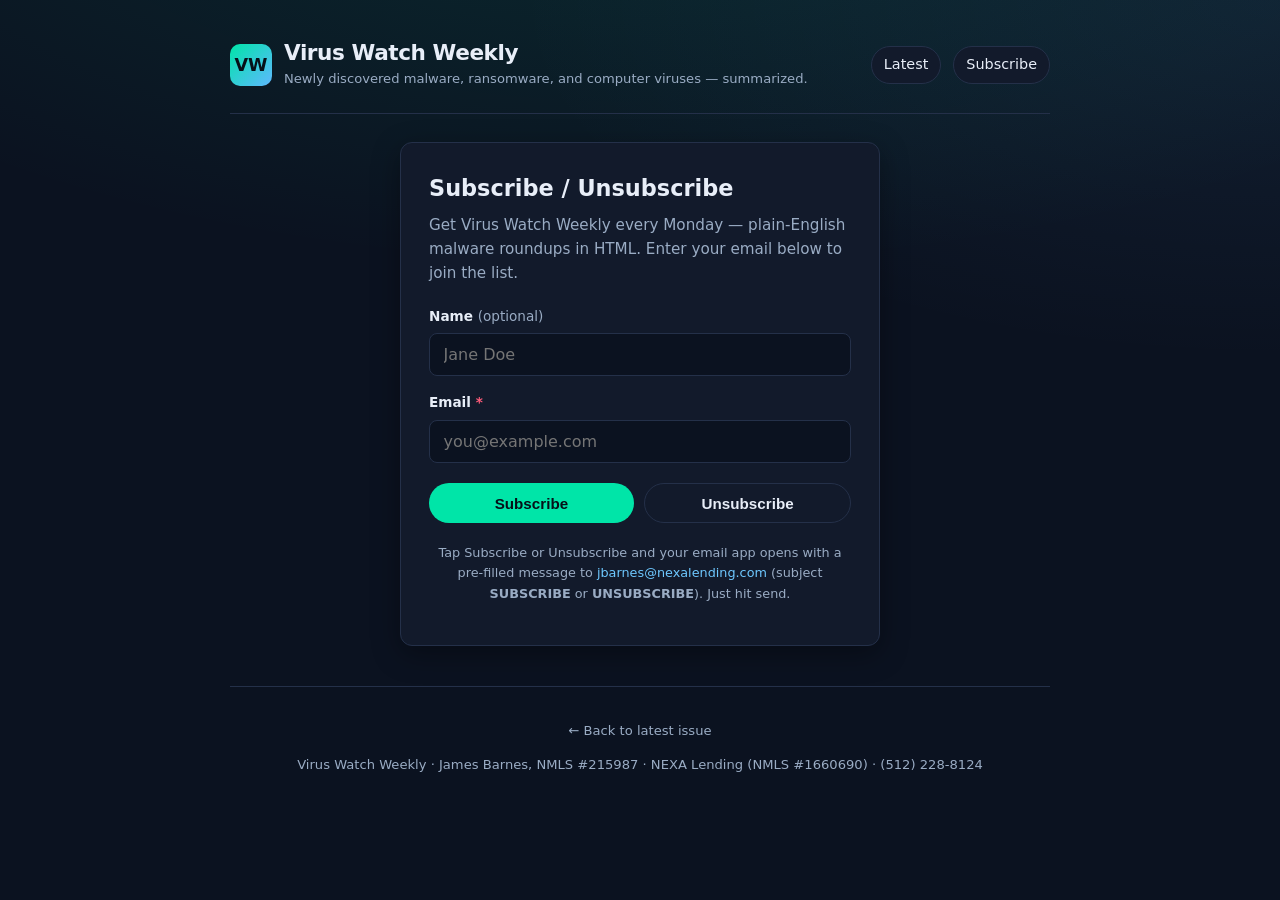
<file: subscribe.html>
<!DOCTYPE html>
<html lang="en">
<head>
  <meta charset="utf-8" />
  <meta name="viewport" content="width=device-width, initial-scale=1" />
  <title>Subscribe — Virus Watch Weekly</title>
  <meta name="description" content="Subscribe or unsubscribe from Virus Watch Weekly." />
  <meta property="og:type" content="website" />
  <meta property="og:title" content="Subscribe — Virus Watch Weekly" />
  <meta property="og:description" content="Plain-English malware and computer-virus alerts from James Barnes, NEXA Lending." />
  <meta property="og:image" content="https://jbarnes1960.github.io/virus-watch-weekly/assets/brand/og-image.png" />
  <link rel="stylesheet" href="assets/style.css" />
</head>
<body>
  <div class="wrap">
    <header class="site-header">
      <div class="brand">
        <div class="brand-mark" aria-hidden="true">VW</div>
        <div>
          <h1>Virus Watch Weekly</h1>
          <p class="tagline">Newly discovered malware, ransomware, and computer viruses — summarized.</p>
        </div>
      </div>
      <nav class="nav-links" aria-label="Site">
        <a href="index.html">Latest</a>
        <a href="subscribe.html">Subscribe</a>
      </nav>
    </header>

    <div class="form-card">
      <h2>Subscribe / Unsubscribe</h2>
      <p class="lead">
        Get Virus Watch Weekly every Monday — plain-English malware roundups in HTML.
        Enter your email below to join the list.
      </p>

      <form id="subscribe-form" novalidate>
        <div class="form-group">
          <label for="name">Name <span style="color:var(--text-muted);font-weight:400">(optional)</span></label>
          <input type="text" id="name" name="name" autocomplete="name" placeholder="Jane Doe" />
        </div>
        <div class="form-group">
          <label for="email">Email <span style="color:var(--danger)">*</span></label>
          <input type="email" id="email" name="email" required autocomplete="email" placeholder="you@example.com" />
        </div>
        <div class="form-actions">
          <button type="submit" class="btn">Subscribe</button>
          <button type="button" class="btn btn-secondary" id="unsubscribe-btn">Unsubscribe</button>
        </div>
      </form>

      <div id="form-message" class="msg" role="status" aria-live="polite"></div>

      <p class="hint">
        Tap Subscribe or Unsubscribe and your email app opens with a pre-filled message to
        <a href="mailto:jbarnes@nexalending.com?subject=SUBSCRIBE">jbarnes@nexalending.com</a>
        (subject <strong>SUBSCRIBE</strong> or <strong>UNSUBSCRIBE</strong>). Just hit send.
      </p>
    </div>

    <footer class="site-footer">
      <p><a href="index.html">← Back to latest issue</a></p>
      <p>Virus Watch Weekly · James Barnes, NMLS #215987 · NEXA Lending (NMLS #1660690) · <a href="tel:+15122288124">(512) 228-8124</a></p>
    </footer>
  </div>
  <script src="assets/newsletter.js"></script>
</body>
</html>
</file>
<file: assets/style.css>
/* Virus Watch Weekly — dark cyber-security aesthetic */
:root {
  --bg: #0b1220;
  --bg-elevated: #121a2b;
  --bg-card: #162033;
  --border: #243049;
  --text: #e8eef8;
  --text-muted: #9aacC4;
  --accent: #00e5a8;
  --accent-dim: #00b884;
  --danger: #ff5c7a;
  --warn: #ffb020;
  --low: #5bb8ff;
  --link: #6ec8ff;
  --radius: 12px;
  --shadow: 0 8px 28px rgba(0, 0, 0, 0.35);
  --font: "Segoe UI", system-ui, -apple-system, Roboto, Helvetica, Arial, sans-serif;
  --mono: ui-monospace, "Cascadia Code", "SF Mono", Consolas, monospace;
}

*, *::before, *::after { box-sizing: border-box; }

html { scroll-behavior: smooth; }

body {
  margin: 0;
  font-family: var(--font);
  background: var(--bg);
  color: var(--text);
  line-height: 1.6;
  min-height: 100vh;
  background-image:
    radial-gradient(ellipse 80% 50% at 50% -20%, rgba(0, 229, 168, 0.12), transparent),
    radial-gradient(ellipse 60% 40% at 100% 0%, rgba(94, 184, 255, 0.08), transparent);
}

a { color: var(--link); text-decoration: none; }
a:hover { text-decoration: underline; color: var(--accent); }

.wrap {
  max-width: 860px;
  margin: 0 auto;
  padding: 1.5rem 1.25rem 3rem;
}

/* Header / Hero */
.site-header {
  display: flex;
  flex-wrap: wrap;
  align-items: center;
  justify-content: space-between;
  gap: 1rem;
  padding: 1rem 0 1.5rem;
  border-bottom: 1px solid var(--border);
  margin-bottom: 1.75rem;
}

.brand {
  display: flex;
  align-items: center;
  gap: 0.75rem;
}

.brand-mark {
  width: 42px;
  height: 42px;
  border-radius: 10px;
  background: linear-gradient(135deg, var(--accent), #5eb8ff);
  display: grid;
  place-items: center;
  font-weight: 800;
  color: #061018;
  font-size: 1.1rem;
  flex-shrink: 0;
}

.brand h1 {
  margin: 0;
  font-size: 1.35rem;
  letter-spacing: -0.02em;
  line-height: 1.2;
}

.brand .tagline {
  margin: 0.15rem 0 0;
  font-size: 0.82rem;
  color: var(--text-muted);
}

.nav-links {
  display: flex;
  gap: 0.75rem;
  flex-wrap: wrap;
}

.nav-links a {
  font-size: 0.9rem;
  padding: 0.4rem 0.75rem;
  border: 1px solid var(--border);
  border-radius: 999px;
  color: var(--text);
  background: var(--bg-elevated);
  text-decoration: none;
}

.nav-links a:hover {
  border-color: var(--accent);
  color: var(--accent);
  text-decoration: none;
}

.hero {
  background: var(--bg-elevated);
  border: 1px solid var(--border);
  border-radius: var(--radius);
  padding: 1.5rem 1.5rem 1.35rem;
  margin-bottom: 2rem;
  box-shadow: var(--shadow);
}

.hero-meta {
  display: flex;
  flex-wrap: wrap;
  gap: 0.5rem 1rem;
  font-size: 0.85rem;
  color: var(--text-muted);
  margin-bottom: 0.75rem;
}

.badge {
  display: inline-block;
  padding: 0.15rem 0.55rem;
  border-radius: 999px;
  font-size: 0.75rem;
  font-weight: 700;
  letter-spacing: 0.03em;
  text-transform: uppercase;
}

.badge-issue {
  background: rgba(0, 229, 168, 0.15);
  color: var(--accent);
  border: 1px solid rgba(0, 229, 168, 0.35);
}

.hero h2 {
  margin: 0 0 0.5rem;
  font-size: 1.65rem;
  letter-spacing: -0.02em;
}

.hero .intro {
  margin: 0;
  color: var(--text-muted);
  font-size: 1rem;
}

/* Sections */
section {
  margin-bottom: 2.25rem;
}

section > h3 {
  margin: 0 0 1rem;
  font-size: 1.15rem;
  display: flex;
  align-items: center;
  gap: 0.5rem;
}

section > h3::before {
  content: "";
  width: 4px;
  height: 1.1em;
  background: var(--accent);
  border-radius: 2px;
}

/* Story cards */
.stories {
  display: flex;
  flex-direction: column;
  gap: 1rem;
}

.story {
  background: var(--bg-card);
  border: 1px solid var(--border);
  border-radius: var(--radius);
  padding: 1.15rem 1.25rem;
  transition: border-color 0.15s ease;
}

.story:hover { border-color: rgba(0, 229, 168, 0.4); }

.story-header {
  display: flex;
  flex-wrap: wrap;
  align-items: flex-start;
  justify-content: space-between;
  gap: 0.5rem;
  margin-bottom: 0.5rem;
}

.story h4 {
  margin: 0;
  font-size: 1.05rem;
  flex: 1;
  min-width: 200px;
}

.severity {
  font-size: 0.72rem;
  font-weight: 800;
  text-transform: uppercase;
  letter-spacing: 0.04em;
  padding: 0.2rem 0.55rem;
  border-radius: 6px;
  white-space: nowrap;
}

.severity-high {
  background: rgba(255, 92, 122, 0.18);
  color: var(--danger);
  border: 1px solid rgba(255, 92, 122, 0.4);
}

.severity-med, .severity-medium {
  background: rgba(255, 176, 32, 0.18);
  color: var(--warn);
  border: 1px solid rgba(255, 176, 32, 0.4);
}

.severity-low {
  background: rgba(91, 184, 255, 0.15);
  color: var(--low);
  border: 1px solid rgba(91, 184, 255, 0.35);
}


/* Plain-English callout (non-technical explainer) */
.plain-english {
  margin: 0.65rem 0 0.85rem;
  padding: 0.75rem 0.9rem;
  background: rgba(0, 229, 168, 0.08);
  border: 1px solid rgba(0, 229, 168, 0.28);
  border-left: 4px solid var(--accent);
  border-radius: 8px;
}

.plain-english-label {
  font-size: 0.72rem;
  font-weight: 800;
  letter-spacing: 0.05em;
  text-transform: uppercase;
  color: var(--accent);
  margin-bottom: 0.35rem;
}

.plain-english p {
  margin: 0;
  font-size: 0.92rem;
  color: var(--text);
  line-height: 1.55;
}

.malware-name {
  font-family: var(--mono);
  font-size: 0.8rem;
  color: var(--accent);
  margin-bottom: 0.5rem;
}

.story p {
  margin: 0.4rem 0;
  font-size: 0.95rem;
  color: var(--text);
}

.story-meta {
  display: grid;
  gap: 0.35rem;
  margin: 0.75rem 0 0.5rem;
  font-size: 0.85rem;
  color: var(--text-muted);
}

.story-meta strong {
  color: var(--text);
  font-weight: 600;
}

.story-source {
  margin-top: 0.65rem;
  font-size: 0.85rem;
}

/* Quick hits */
.quick-hits {
  list-style: none;
  padding: 0;
  margin: 0;
}

.quick-hits li {
  position: relative;
  padding: 0.65rem 0.75rem 0.65rem 1.5rem;
  border-bottom: 1px solid var(--border);
  color: var(--text-muted);
  font-size: 0.95rem;
}

.quick-hits li:last-child { border-bottom: none; }

.quick-hits li::before {
  content: "▸";
  position: absolute;
  left: 0.35rem;
  color: var(--accent);
}

.quick-hits-box {
  background: var(--bg-elevated);
  border: 1px solid var(--border);
  border-radius: var(--radius);
  overflow: hidden;
}

/* Sources */
.sources-note {
  font-size: 0.9rem;
  color: var(--text-muted);
  background: var(--bg-elevated);
  border: 1px solid var(--border);
  border-radius: var(--radius);
  padding: 1rem 1.15rem;
}

/* CTA */
.cta {
  background: linear-gradient(135deg, rgba(0, 229, 168, 0.12), rgba(94, 184, 255, 0.1));
  border: 1px solid rgba(0, 229, 168, 0.35);
  border-radius: var(--radius);
  padding: 1.5rem;
  text-align: center;
}

.cta h3 {
  margin: 0 0 0.4rem;
  font-size: 1.2rem;
}

.cta h3::before { display: none; }

.cta p {
  margin: 0 0 1rem;
  color: var(--text-muted);
  font-size: 0.95rem;
}

.btn {
  display: inline-block;
  padding: 0.65rem 1.35rem;
  background: var(--accent);
  color: #061018 !important;
  font-weight: 700;
  border-radius: 999px;
  border: none;
  cursor: pointer;
  font-size: 0.95rem;
  text-decoration: none !important;
  transition: background 0.15s ease, transform 0.1s ease;
}

.btn:hover {
  background: #33f0bc;
  transform: translateY(-1px);
}

.btn-secondary {
  background: transparent;
  color: var(--text) !important;
  border: 1px solid var(--border);
}

.btn-secondary:hover {
  border-color: var(--accent);
  color: var(--accent) !important;
  background: transparent;
}

/* Footer */
.site-footer {
  margin-top: 2.5rem;
  padding-top: 1.25rem;
  border-top: 1px solid var(--border);
  font-size: 0.82rem;
  color: var(--text-muted);
  text-align: center;
}

.site-footer a { color: var(--text-muted); }
.site-footer a:hover { color: var(--accent); }

.archive-list {
  list-style: none;
  padding: 0;
  margin: 0;
}

.archive-list li {
  padding: 0.55rem 0;
  border-bottom: 1px solid var(--border);
}

/* Subscribe page */
.form-card {
  background: var(--bg-elevated);
  border: 1px solid var(--border);
  border-radius: var(--radius);
  padding: 1.75rem;
  box-shadow: var(--shadow);
  max-width: 480px;
  margin: 0 auto;
}

.form-card h2 {
  margin: 0 0 0.35rem;
  font-size: 1.4rem;
}

.form-card .lead {
  margin: 0 0 1.25rem;
  color: var(--text-muted);
  font-size: 0.95rem;
}

.form-group {
  margin-bottom: 1rem;
}

.form-group label {
  display: block;
  font-size: 0.85rem;
  font-weight: 600;
  margin-bottom: 0.35rem;
}

.form-group input {
  width: 100%;
  padding: 0.7rem 0.85rem;
  border-radius: 8px;
  border: 1px solid var(--border);
  background: var(--bg);
  color: var(--text);
  font-size: 1rem;
  font-family: inherit;
}

.form-group input:focus {
  outline: none;
  border-color: var(--accent);
  box-shadow: 0 0 0 3px rgba(0, 229, 168, 0.2);
}

.form-actions {
  display: flex;
  flex-wrap: wrap;
  gap: 0.65rem;
  margin-top: 1.25rem;
}

.form-actions .btn {
  flex: 1;
  min-width: 120px;
  text-align: center;
}

.msg {
  margin-top: 1rem;
  padding: 0.75rem 1rem;
  border-radius: 8px;
  font-size: 0.9rem;
  display: none;
}

.msg.visible { display: block; }

.msg.success {
  background: rgba(0, 229, 168, 0.12);
  border: 1px solid rgba(0, 229, 168, 0.4);
  color: var(--accent);
}

.msg.error {
  background: rgba(255, 92, 122, 0.12);
  border: 1px solid rgba(255, 92, 122, 0.4);
  color: var(--danger);
}

.msg.info {
  background: rgba(91, 184, 255, 0.12);
  border: 1px solid rgba(91, 184, 255, 0.35);
  color: var(--low);
}

.hint {
  margin-top: 1.25rem;
  font-size: 0.8rem;
  color: var(--text-muted);
  text-align: center;
}

@media (max-width: 560px) {
  .hero h2 { font-size: 1.35rem; }
  .wrap { padding: 1rem 1rem 2.5rem; }
  .brand h1 { font-size: 1.15rem; }
}


/* Inline subscribe box on issues */
.subscribe-box {
  margin: 2rem 0;
  padding: 0;
}
.subscribe-box-inner {
  background: linear-gradient(145deg, #122033 0%, #0f1a2c 100%);
  border: 1px solid var(--border);
  border-radius: var(--radius);
  padding: 1.5rem 1.4rem 1.25rem;
  box-shadow: var(--shadow);
}
.subscribe-box h3 {
  margin: 0 0 0.4rem;
  font-size: 1.25rem;
  color: var(--text);
}
.subscribe-box h3::before { display: none; }
.subscribe-lead {
  margin: 0 0 1.1rem;
  color: var(--text-muted);
  font-size: 0.95rem;
}
.subscribe-fields {
  display: grid;
  gap: 0.85rem;
  margin-bottom: 1rem;
}
@media (min-width: 640px) {
  .subscribe-fields {
    grid-template-columns: 1fr 1.4fr;
  }
}
.subscribe-box .form-group { margin: 0; }
.subscribe-box label {
  display: block;
  font-size: 0.8rem;
  font-weight: 600;
  margin-bottom: 0.35rem;
  color: var(--text-muted);
}
.subscribe-box .optional { font-weight: 400; color: var(--text-muted); }
.subscribe-box .required { color: var(--danger); }
.subscribe-box input {
  width: 100%;
  padding: 0.7rem 0.85rem;
  border-radius: 8px;
  border: 1px solid var(--border);
  background: var(--bg);
  color: var(--text);
  font: inherit;
}
.subscribe-box input:focus {
  outline: 2px solid var(--accent);
  outline-offset: 1px;
  border-color: var(--accent-dim);
}
.subscribe-box .form-actions {
  display: flex;
  flex-wrap: wrap;
  gap: 0.65rem;
  align-items: center;
}
.subscribe-hint {
  margin: 0.9rem 0 0;
  font-size: 0.8rem;
  color: var(--text-muted);
}


/* NEXA / author branding */
.brand-with-logo {
  display: flex;
  gap: 1rem;
  align-items: center;
  flex-wrap: wrap;
}
.nexa-logo {
  height: 56px;
  width: auto;
  max-width: 200px;
  object-fit: contain;
  background: #0f172a;
  border-radius: 8px;
  padding: 4px 8px;
  border: 1px solid var(--border);
}
.brand-byline {
  margin: 0.25rem 0 0;
  font-size: 0.82rem;
  color: var(--accent);
}
.author-card {
  display: flex;
  gap: 1rem;
  align-items: flex-start;
  text-align: left;
  margin: 1.25rem 0 0.5rem;
  padding: 1rem;
  background: var(--bg-elevated);
  border: 1px solid var(--border);
  border-radius: var(--radius);
}
.author-photo {
  width: 72px;
  height: 72px;
  border-radius: 50%;
  object-fit: cover;
  border: 2px solid var(--accent-dim);
  flex-shrink: 0;
}
.author-info {
  font-size: 0.85rem;
  color: var(--text-muted);
  line-height: 1.45;
}
.author-info strong {
  display: block;
  color: var(--text);
  font-size: 1rem;
  margin-bottom: 0.15rem;
}
.author-disclaimer {
  margin-top: 0.35rem;
  font-size: 0.75rem;
  opacity: 0.85;
}
</file>
